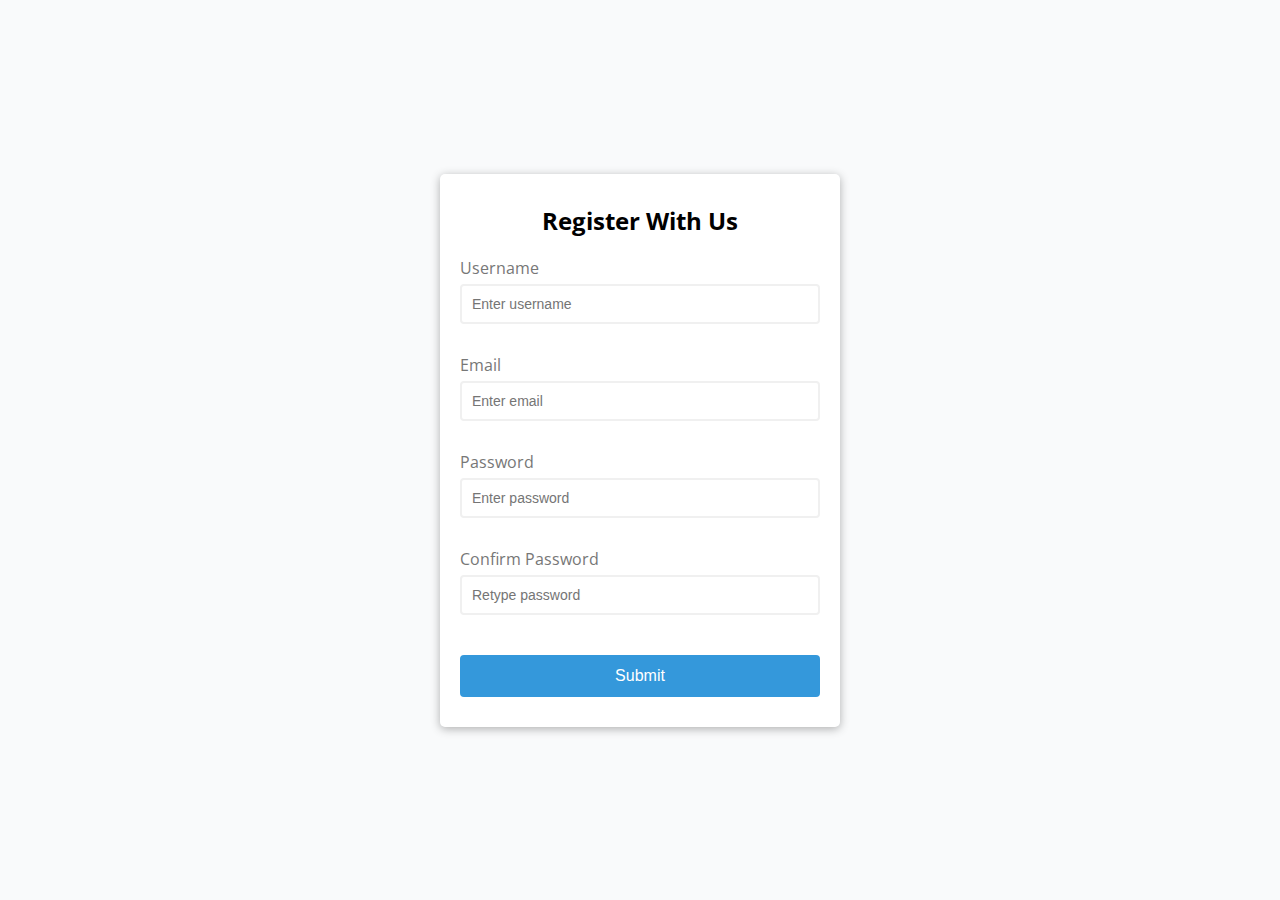
<file: 01-form-validator-intro-project/index.html>
<!DOCTYPE html>
<html lang="en">
	<head>
		<meta charset="UTF-8" />
		<meta http-equiv="X-UA-Compatible" content="IE=edge" />
		<meta name="viewport" content="width=device-width, initial-scale=1.0" />
        <link rel="stylesheet" href="./style.css">
		<title>Form Validator</title>
	</head>
	<body>
		<div class="container">
			<form action="" id="form" class="form">
				<h2>Register With Us</h2>
				<div class="form-control">
					<label for="username">Username</label>
					<input type="text" id="username" placeholder="Enter username" />
					<small>Error message</small>
				</div>
				<div class="form-control">
					<label for="email">Email</label>
					<input type="text" id="email" placeholder="Enter email" />
					<small>Error message</small>
				</div>
				<div class="form-control">
					<label for="password">Password</label>
					<input type="password" id="password" placeholder="Enter password" />
					<small>Error message</small>
				</div>
				<div class="form-control">
					<label for="password2">Confirm Password</label>
					<input type="password" id="Confirmation" placeholder="Retype password" />
					<small>Error message</small>
				</div>
				<button type="submit">Submit</button>
			</form>
		</div>
		<script src="script.js"></script>
	</body>
</html>
</file>
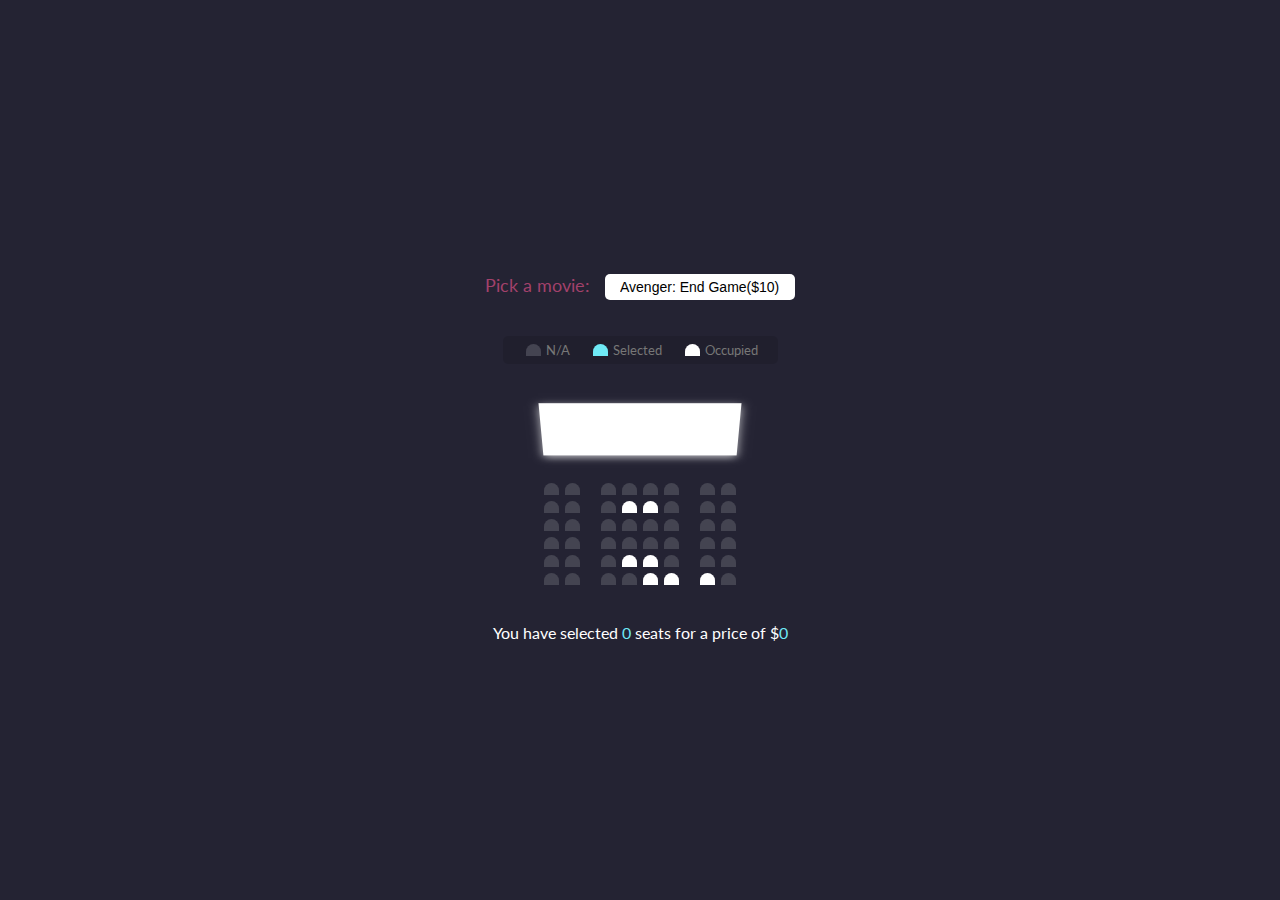
<file: 02-movie-seat-booking-dom/index.html>
<!DOCTYPE html>
<html lang="en">
	<head>
		<meta charset="UTF-8" />
		<meta http-equiv="X-UA-Compatible" content="IE=edge" />
		<meta name="viewport" content="width=device-width, initial-scale=1.0" />
		<link
			rel="stylesheet"
			href="https://cdnjs.cloudflare.com/ajax/libs/font-awesome/5.15.3/css/all.min.css"
			integrity="sha512-iBBXm8fW90+nuLcSKlbmrPcLa0OT92xO1BIsZ+ywDWZCvqsWgccV3gFoRBv0z+8dLJgyAHIhR35VZc2oM/gI1w=="
			crossorigin="anonymous"
			referrerpolicy="no-referrer"
		/>
		<link rel="stylesheet" href="style.css" />
		<title>Movie Seat Booking</title>
	</head>
	<body>
		<div class="movie-container">
			<label>Pick a movie: </label>
			<select id="movie">
				<option value="10">Avenger: End Game($10)</option>
				<option value="12">Joker ($12)</option>
				<option value="8">Toy Story ($8)</option>
				<option value="9">Game Theory ($9)</option>
			</select>
		</div>
		<ul class="showcase">
			<li>
				<div class="seat"></div>
				<small>N/A</small>
			</li>
			<li>
				<div class="seat selected"></div>
				<small>Selected</small>
			</li>
			<li>
				<div class="seat occupied"></div>
				<small>Occupied</small>
			</li>
		</ul>
		<div class="container">
			<div class="screen"></div>
			<div class="row">
				<div class="seat"></div>
				<div class="seat"></div>
				<div class="seat"></div>
				<div class="seat"></div>
				<div class="seat"></div>
				<div class="seat"></div>
				<div class="seat"></div>
				<div class="seat"></div>
			</div>
			<div class="row">
				<div class="seat"></div>
				<div class="seat"></div>
				<div class="seat"></div>
				<div class="seat occupied"></div>
				<div class="seat occupied"></div>
				<div class="seat"></div>
				<div class="seat"></div>
				<div class="seat"></div>
			</div>
			<div class="row">
				<div class="seat"></div>
				<div class="seat"></div>
				<div class="seat"></div>
				<div class="seat"></div>
				<div class="seat"></div>
				<div class="seat"></div>
				<div class="seat"></div>
				<div class="seat"></div>
			</div>
			<div class="row">
				<div class="seat"></div>
				<div class="seat"></div>
				<div class="seat"></div>
				<div class="seat"></div>
				<div class="seat"></div>
				<div class="seat"></div>
				<div class="seat"></div>
				<div class="seat"></div>
			</div>
			<div class="row">
				<div class="seat"></div>
				<div class="seat"></div>
				<div class="seat"></div>
				<div class="seat occupied"></div>
				<div class="seat occupied"></div>
				<div class="seat"></div>
				<div class="seat"></div>
				<div class="seat"></div>
			</div>
			<div class="row">
				<div class="seat"></div>
				<div class="seat"></div>
				<div class="seat"></div>
				<div class="seat"></div>
				<div class="seat occupied"></div>
				<div class="seat occupied"></div>
				<div class="seat occupied"></div>
				<div class="seat"></div>
			</div>
		</div>
		<p class="text">You have selected <span id="count">0</span> seats for a price of $<span id="total">0</span></p>
		<script src="script.js"></script>
	</body>
</html>
</file>
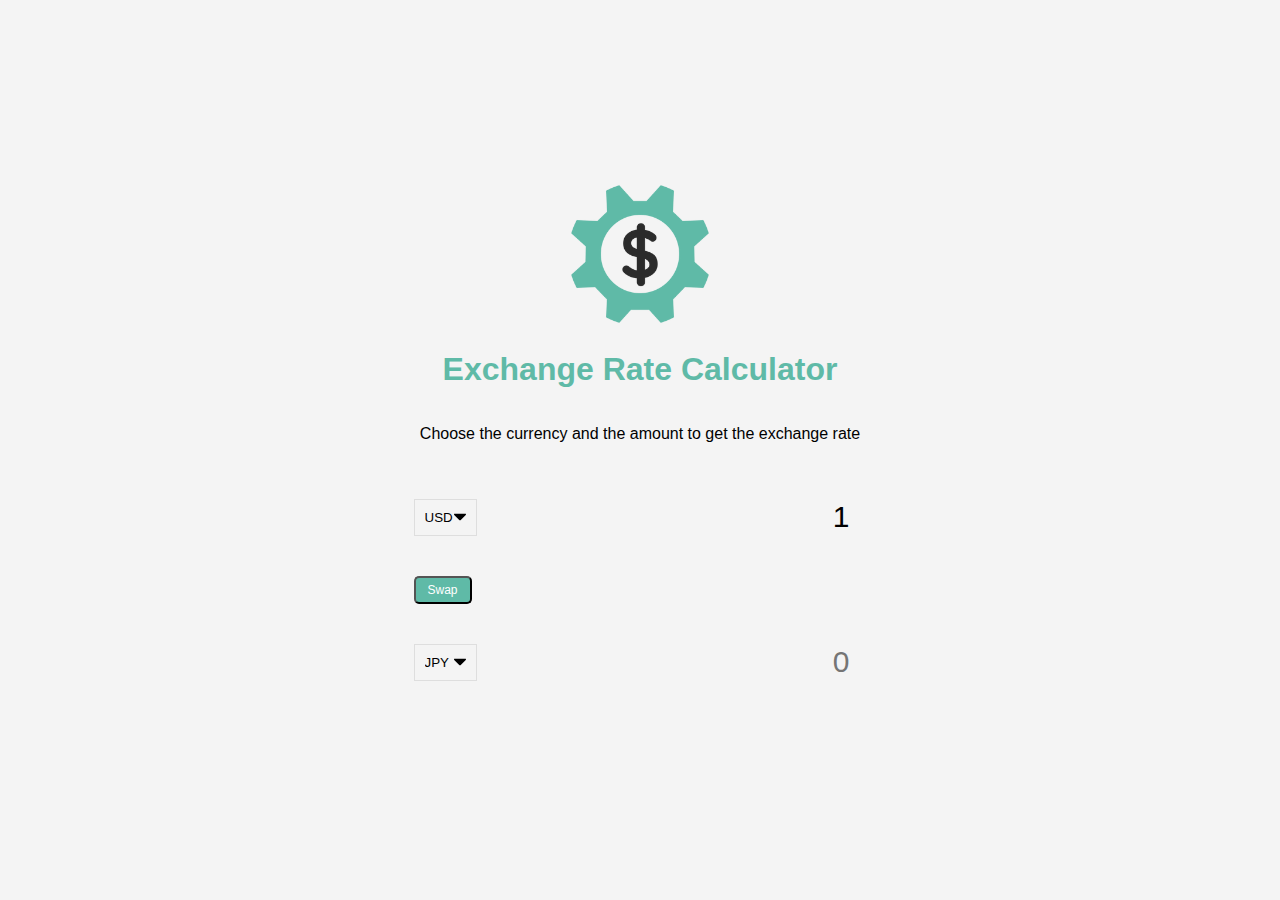
<file: 04-exchange-rate-calculator/index.html>
<!DOCTYPE html>
<html lang="en">
	<head>
		<meta charset="UTF-8" />
		<meta http-equiv="X-UA-Compatible" content="IE=edge" />
		<meta name="viewport" content="width=device-width, initial-scale=1.0" />
		<link rel="stylesheet" href="./style.css" />
		<title>Exchange Rates Calculator</title>
	</head>
	<body>
		<img src="img/money.png" alt="" class="money-img" />
		<h1>Exchange Rate Calculator</h1>
		<p>Choose the currency and the amount to get the exchange rate</p>
		<div class="container">
			<div class="currency">
				<select name="" id="currency-one">
					<option value="USD" selected>USD</option>
					<option value="JPY">JPY</option>
					<option value="KRW">KRW</option>
					<option value="MNT">MNT</option>
				</select>
				<input
					type="number"
					id="amount-one"
					placeholder="0"
					value="1"
				/>
			</div>
			<div class="swap-rate-container">
				<button class="btn" id="swap">Swap</button>
				<div class="rate" id="rate"></div>
			</div>

			<div class="currency">
				<select name="" id="currency-two">
					<option value="USD">USD</option>
					<option value="JPY" selected>JPY</option>
					<option value="KRW">KRW</option>
					<option value="MNT">MNT</option>
				</select>
				<input type="number" id="amount-two" placeholder="0" />
			</div>
		</div>

		<script src="script.js"></script>
	</body>
</html>
</file>
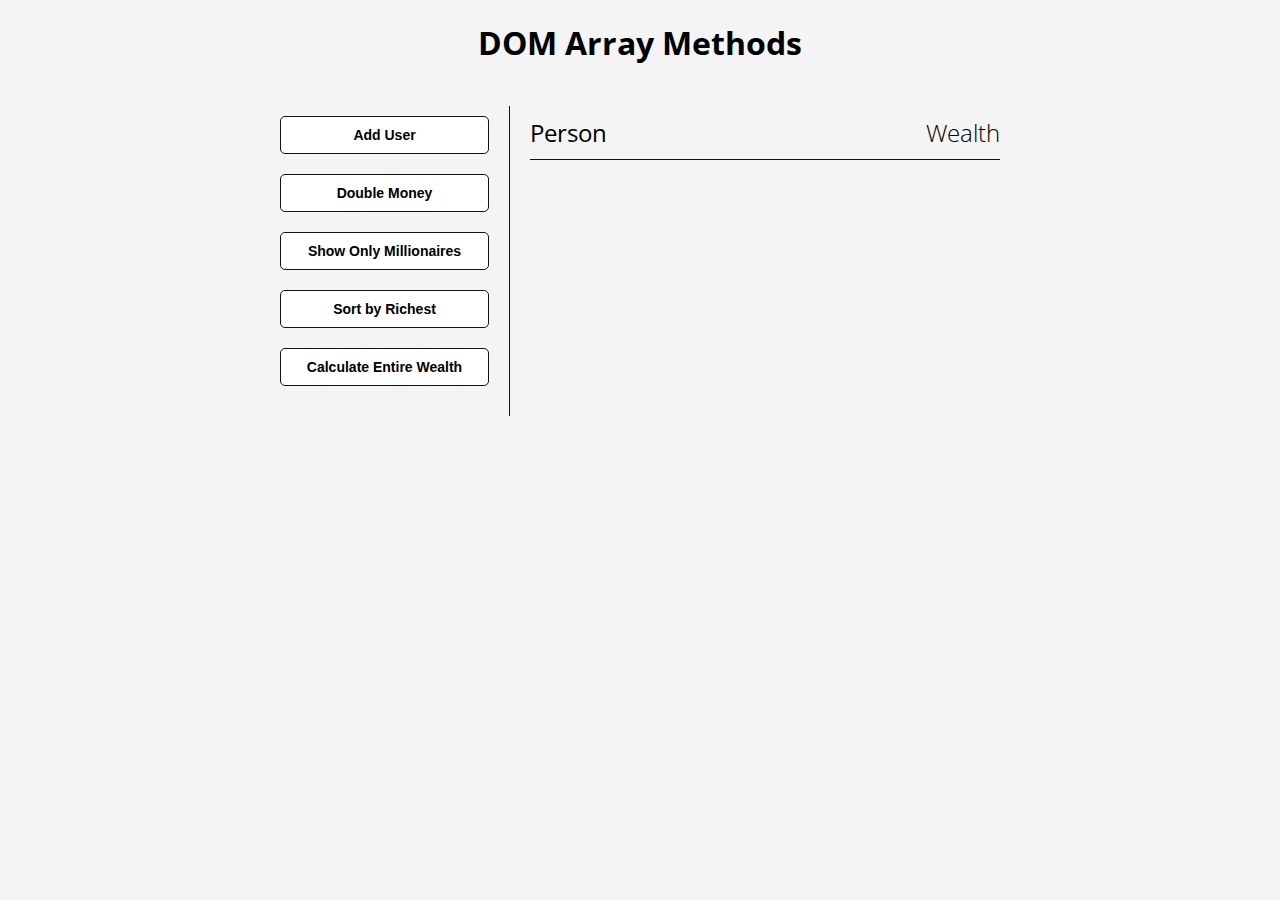
<file: 05-DOM-array-methods/index.html>
<!DOCTYPE html>
<html lang="en">
	<head>
		<meta charset="UTF-8" />
		<meta http-equiv="X-UA-Compatible" content="IE=edge" />
		<meta name="viewport" content="width=device-width, initial-scale=1.0" />
		<link rel="stylesheet" href="./style.css" />
		<title>DOM Array Methods</title>
	</head>
	<body>
		<h1>DOM Array Methods</h1>
		<div class="container">
			<aside>
				<button id="add-user">Add User</button>
				<button id="double">Double Money</button>
				<button id="show-millionaires">Show Only Millionaires</button>
				<button id="sort">Sort by Richest</button>
				<button id="calculate-wealth">Calculate Entire Wealth</button>
			</aside>

			<main id="main">
				<h2><strong>Person</strong> Wealth</h2>
			</main>
		</div>
		<script src="script.js"></script>
	</body>
</html>
</file>
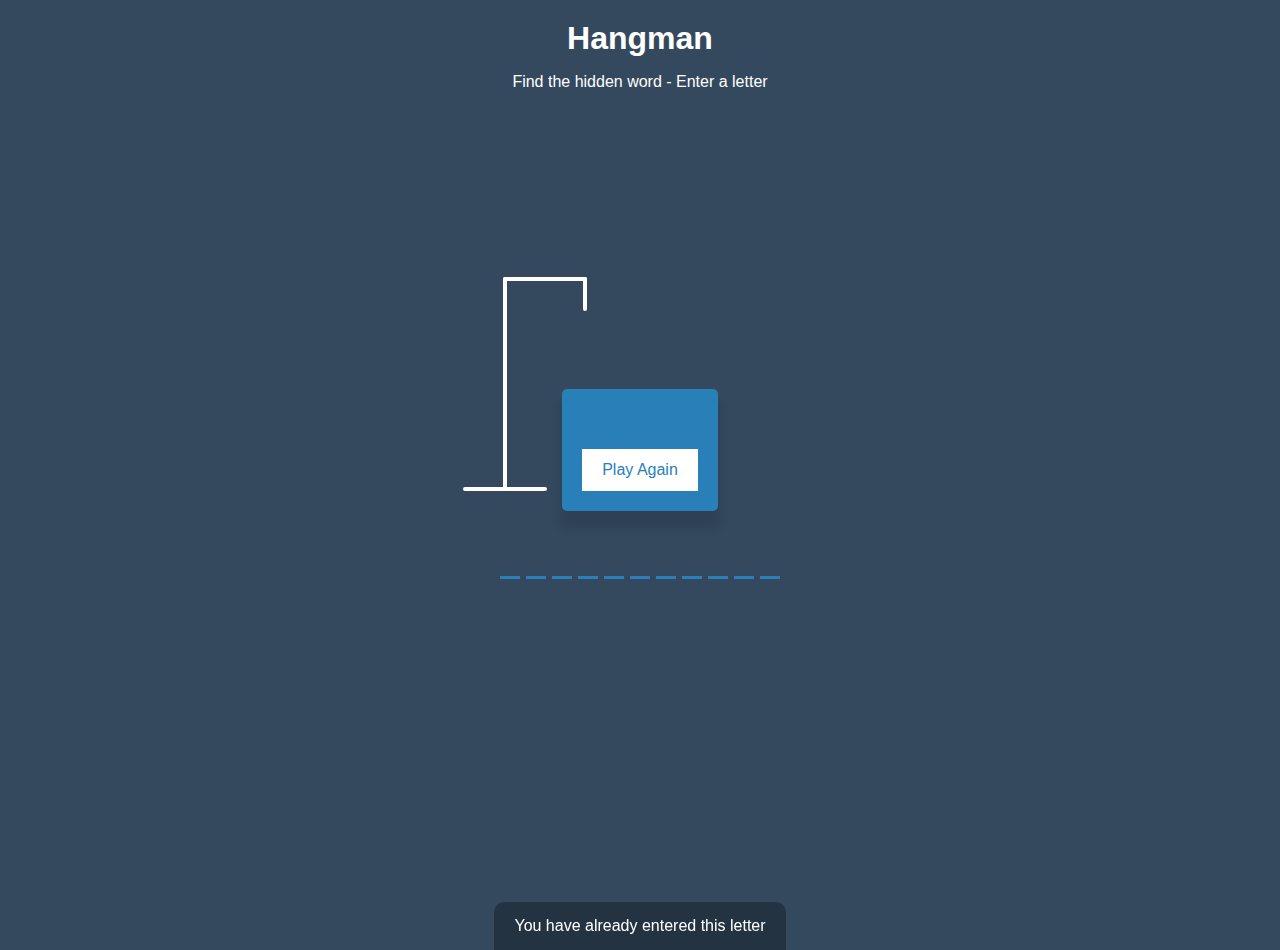
<file: 07-hangman-game/index.html>
<!DOCTYPE html>
<html lang="en">
	<head>
		<meta charset="UTF-8" />
		<meta name="viewport" content="width=device-width, initial-scale=1.0" />
		<meta http-equiv="X-UA-Compatible" content="ie=edge" />
		<link rel="stylesheet" href="style.css" />
		<title>Hangman</title>
	</head>
	<body>
		<h1>Hangman</h1>
		<p>Find the hidden word - Enter a letter</p>
		<div class="game-container">
			<svg height="250" width="200" class="figure-container">
				<!-- Rod -->
				<line x1="60" y1="20" x2="140" y2="20" />
				<line x1="140" y1="20" x2="140" y2="50" />
				<line x1="60" y1="20" x2="60" y2="230" />
				<line x1="20" y1="230" x2="100" y2="230" />

				<!-- Head -->
				<circle cx="140" cy="70" r="20" class="figure-part" />
				<!-- Body -->
				<line x1="140" y1="90" x2="140" y2="150" class="figure-part" />
				<!-- Arms -->
				<line x1="140" y1="120" x2="120" y2="100" class="figure-part" />
				<line x1="140" y1="120" x2="160" y2="100" class="figure-part" />
				<!-- Legs -->
				<line x1="140" y1="150" x2="120" y2="180" class="figure-part" />
				<line x1="140" y1="150" x2="160" y2="180" class="figure-part" />
			</svg>

			<div class="wrong-letters-container">
				<div id="wrong-letters"></div>
			</div>

			<div class="word" id="word"></div>
		</div>

		<!-- Container for final message -->
		<div class="popup-container" id="popup-container">
			<div class="popup">
				<h2 id="final-message"></h2>
				<h3 id="final-message-reveal-word"></h3>
				<button id="play-button">Play Again</button>
			</div>
		</div>

		<!-- Notification -->
		<div class="notification-container" id="notification-container">
			<p>You have already entered this letter</p>
		</div>

		<script src="script.js"></script>
	</body>
</html>
</file>
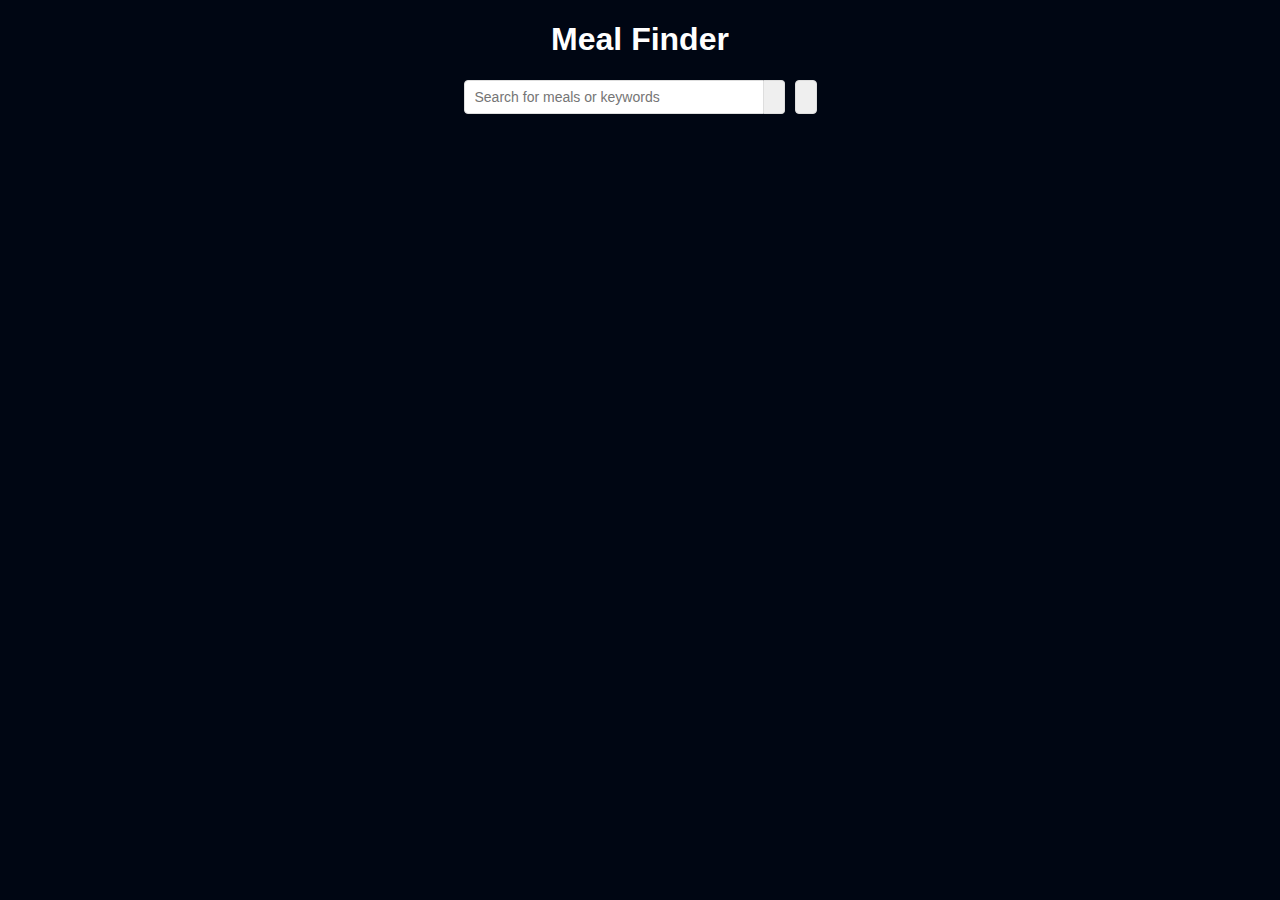
<file: 08-meal-finder/index.html>
<!DOCTYPE html>
<html lang="en">
	<head>
		<meta charset="UTF-8" />
		<meta http-equiv="X-UA-Compatible" content="IE=edge" />
		<meta name="viewport" content="width=device-width, initial-scale=1.0" />
		<link rel="stylesheet" href="./style.css" />
		<link
			rel="stylesheet"
			href="https://pro.fontawesome.com/releases/v5.10.0/css/all.css"
			integrity="sha384-AYmEC3Yw5cVb3ZcuHtOA93w35dYTsvhLPVnYs9eStHfGJvOvKxVfELGroGkvsg+p"
			crossorigin="anonymous"
		/>
		<title>Meal Finder</title>
	</head>
	<body>
		<div class="container">
			<h1>Meal Finder</h1>
			<div class="flex">
				<form class="flex" id="submit">
					<input
						type="text"
						id="search"
						placeholder="Search for meals or keywords"
					/>
					<button class="search-btn" type="submit">
						<i class="fas fa-search"></i>
					</button>
				</form>
				<button class="random-btn" id="random">
					<i class="fas fa-random"></i>
				</button>
			</div>
			<div id="result-heading"></div>
			<div id="meals" class="meals"></div>
			<div id="single-meal"></div>
		</div>
		<!-- Script -->
		<script src="script.js"></script>
	</body>
</html>
</file>
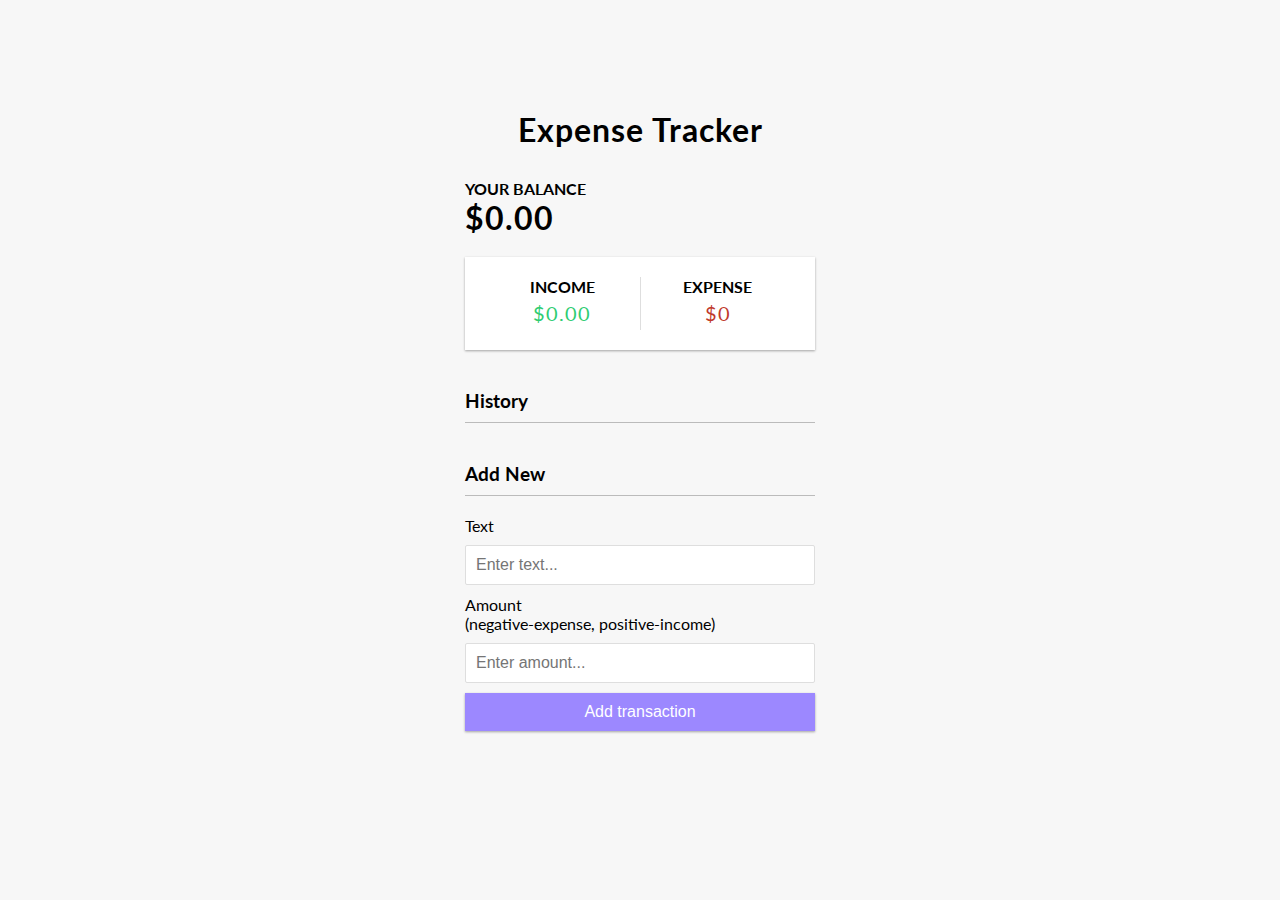
<file: 09-expense-tracker/index.html>
<!DOCTYPE html>
<html lang="en">
	<head>
		<meta charset="UTF-8" />
		<meta http-equiv="X-UA-Compatible" content="IE=edge" />
		<meta name="viewport" content="width=device-width, initial-scale=1.0" />
		<link rel="stylesheet" href="./style.css" />
		<title>Expense Tracker</title>
	</head>
	<body>
		<h1>Expense Tracker</h1>
		<div class="container">
			<h4>Your Balance</h4>
			<h1 id="balance">$0.00</h1>
			<div class="inc-exp-container">
				<div>
					<h4>Income</h4>
					<p id="money-plus" class="money plus">+$0.00</p>
				</div>
				<div>
					<h4>Expense</h4>
					<p id="money-minus" class="money minus">-$0.00</p>
				</div>
			</div>
			<h3>History</h3>
			<ul id="list" class="list">
				<!-- <li class="minus">
					Cash <span>-$400</span>
					<button class="delete-btn">x</button>
				</li> -->
			</ul>
			<h3>Add New</h3>
			<form id="form">
				<div class="form-control">
					<label for="text">Text</label>
					<input type="text" id="text" placeholder="Enter text..." />
				</div>
				<div class="form-control">
					<label for="amount"
						>Amount <br />
						(negative-expense, positive-income)</label
					>
					<input
						type="text"
						id="amount"
						placeholder="Enter amount..."
					/>
				</div>
				<button class="btn">Add transaction</button>
			</form>
		</div>
		<script src="script.js"></script>
	</body>
</html>
</file>
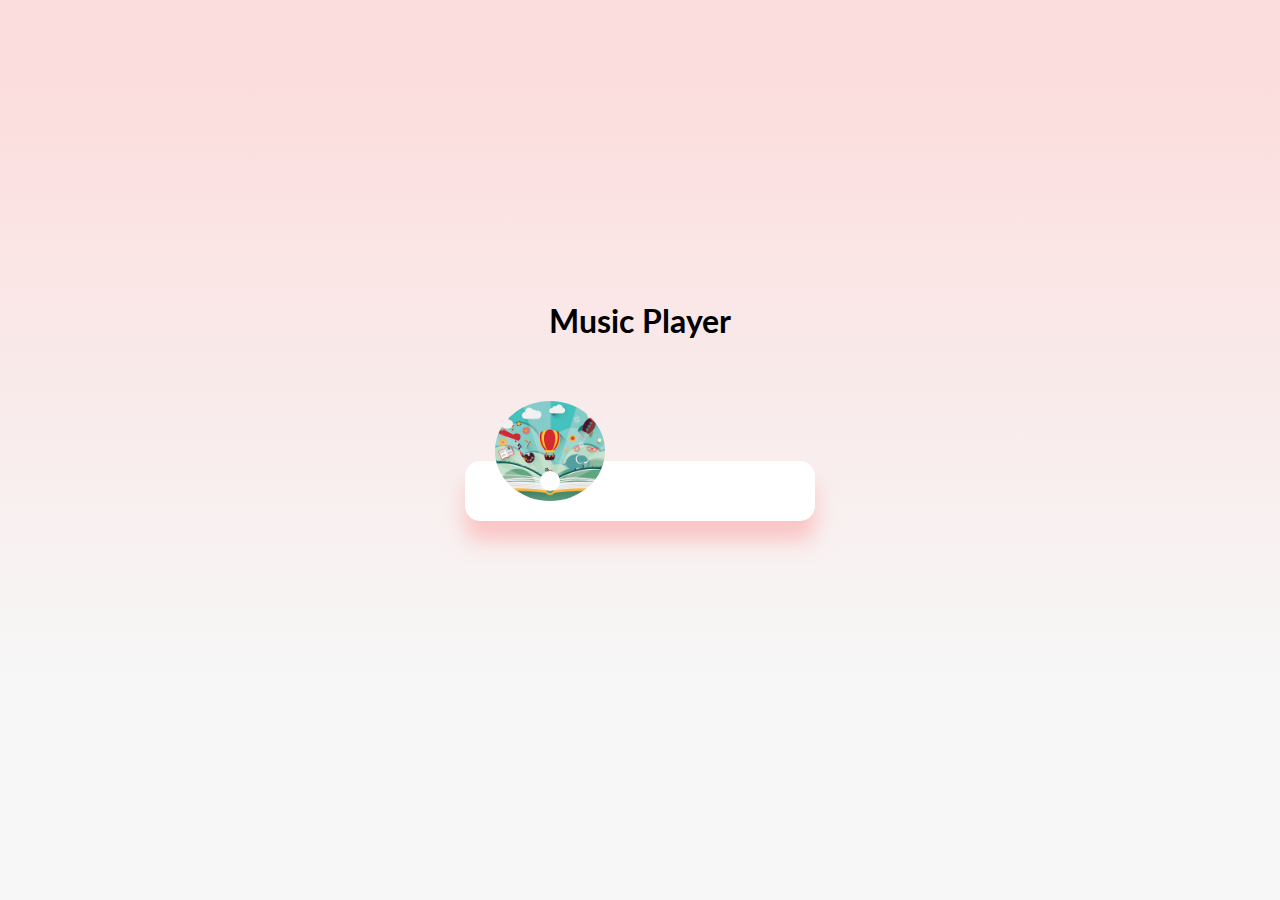
<file: 10-music-player/index.html>
<!DOCTYPE html>
<html lang="en">
	<head>
		<meta charset="UTF-8" />
		<meta http-equiv="X-UA-Compatible" content="IE=edge" />
		<meta name="viewport" content="width=device-width, initial-scale=1.0" />
		<link rel="stylesheet" href="./style.css" />
		<link
			rel="stylesheet"
			href="https://pro.fontawesome.com/releases/v5.10.0/css/all.css"
			integrity="sha384-AYmEC3Yw5cVb3ZcuHtOA93w35dYTsvhLPVnYs9eStHfGJvOvKxVfELGroGkvsg+p"
			crossorigin="anonymous"
		/>
		<title>Music Player</title>
	</head>
	<body>
		<h1>Music Player</h1>
		<div class="music-container" id="music-container">
			<div class="music-info">
				<h4 id="title"></h4>
				<div class="progress-container" id="progress-container">
					<div class="progress" id="progress"></div>
				</div>
			</div>
			<audio src="" id="audio"></audio>
			<div class="img-container">
				<img src="images/ukulele.jpg" alt="music-cover" id="cover" />
			</div>
			<div class="navigation">
				<button id="prev" class="action-btn">
					<i class="fas fa-backward"></i>
				</button>
				<button id="play" class="action-btn action-btn-big">
					<i class="fas fa-play"></i>
				</button>
				<button id="next" class="action-btn">
					<i class="fas fa-forward"></i>
				</button>
			</div>
		</div>
		<script src="script.js"></script>
	</body>
</html>
</file>
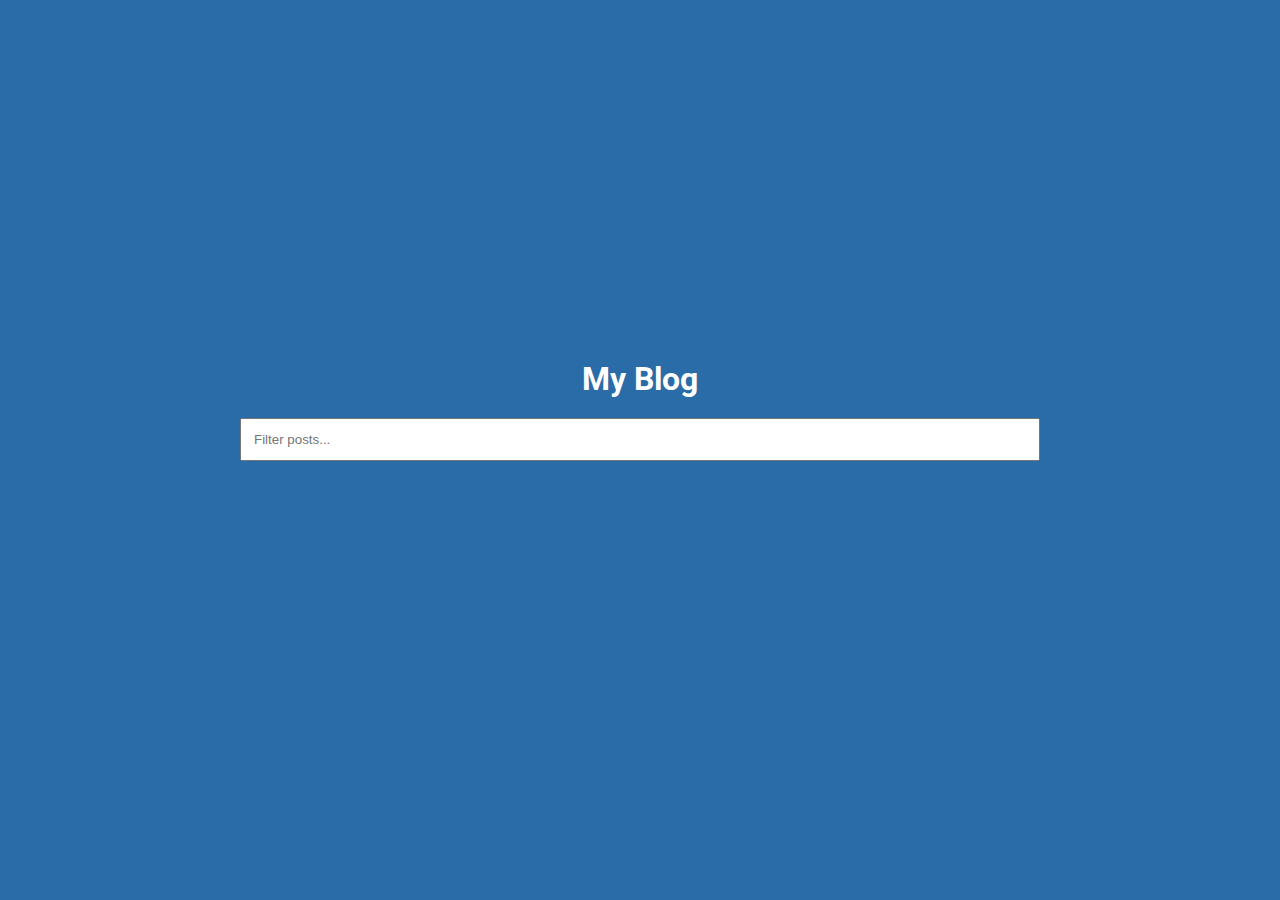
<file: 11-infinite-scroll/index.html>
<!DOCTYPE html>
<html lang="en">
	<head>
		<meta charset="UTF-8" />
		<meta http-equiv="X-UA-Compatible" content="IE=edge" />
		<meta name="viewport" content="width=device-width, initial-scale=1.0" />
		<link rel="stylesheet" href="./style.css" />
		<title>My Blog</title>
	</head>
	<body>
		<h1>My Blog</h1>
		<div class="filter-container">
			<input
				type="text"
				id="filter"
				class="filter"
				placeholder="Filter posts..."
			/>
		</div>
		<div id="posts-container"></div>
		<div class="loader">
			<div class="circle"></div>
			<div class="circle"></div>
			<div class="circle"></div>
		</div>
		<script src="script.js"></script>
	</body>
</html>
</file>
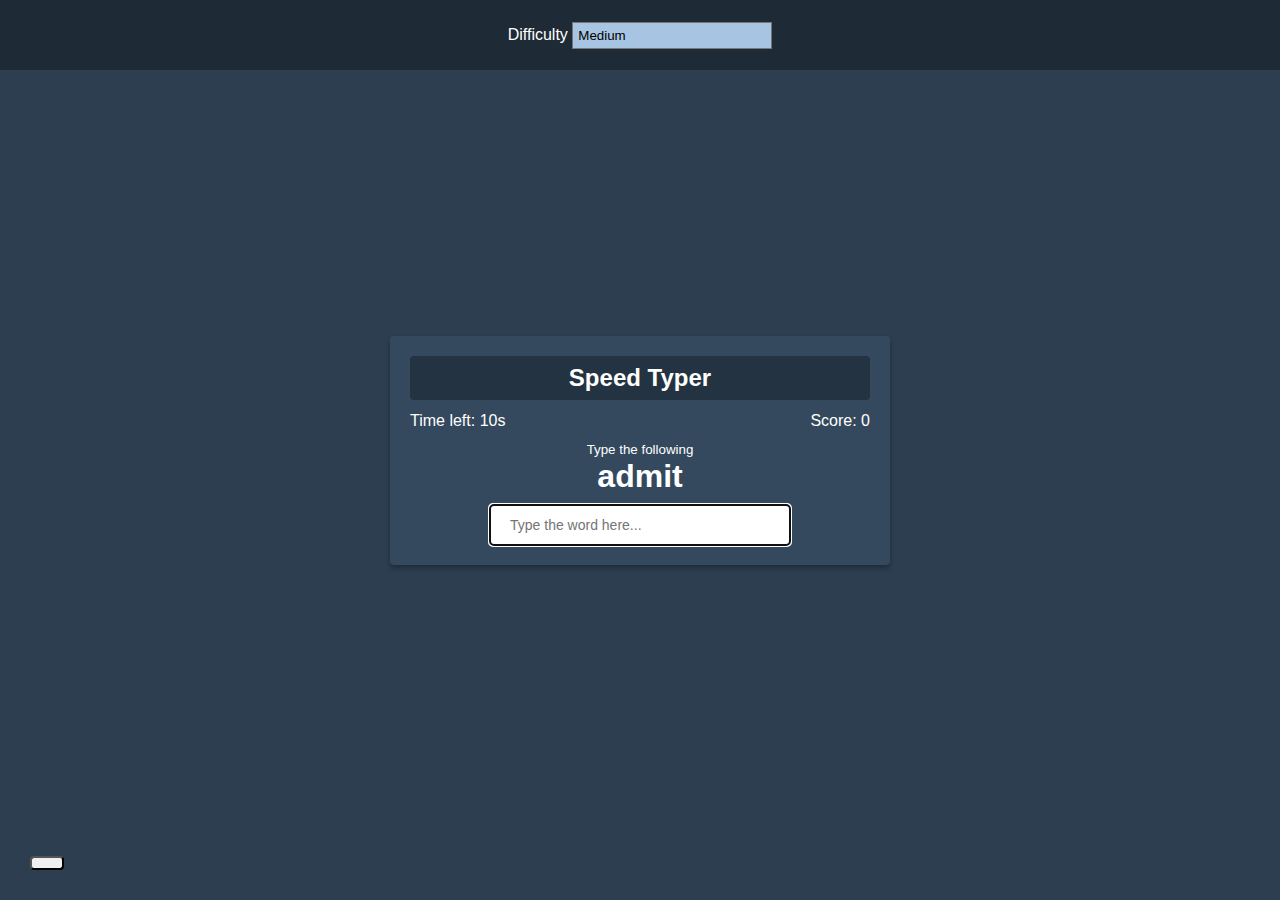
<file: 12-typing-game/index.html>
<!DOCTYPE html>
<html lang="en">
	<head>
		<meta charset="UTF-8" />
		<meta http-equiv="X-UA-Compatible" content="IE=edge" />
		<meta name="viewport" content="width=device-width, initial-scale=1.0" />
		<link rel="stylesheet" href="./style.css" />
		<link
			rel="stylesheet"
			href="https://pro.fontawesome.com/releases/v5.10.0/css/all.css"
			integrity="sha384-AYmEC3Yw5cVb3ZcuHtOA93w35dYTsvhLPVnYs9eStHfGJvOvKxVfELGroGkvsg+p"
			crossorigin="anonymous"
		/>
		<title>Typing Game</title>
	</head>
	<body>
		<button id="settings-btn" class="settings-btn">
			<i class="fas fa-cog"></i>
		</button>
		<div id="settings" class="settings">
			<form id="settings-form">
				<label for="difficulty">Difficulty</label>
				<select id="difficulty">
					<option value="easy">Easy</option>
					<option value="medium">Medium</option>
					<option value="hard">Hard</option>
				</select>
			</form>
		</div>
		<div class="container">
			<h2>Speed Typer</h2>
			<small>Type the following</small>
			<h1 id="word"></h1>
			<input
				type="text"
				id="text"
				autocomplete="off"
				placeholder="Type the word here..."
			/>
			<p class="time-container">Time left: <span id="time">10s</span></p>
			<p class="score-container">Score: <span id="score">0</span></p>
			<div id="end-game-container" class="end-game-container"></div>
		</div>
		<script src="script.js"></script>
	</body>
</html>
</file>
<file: 01-form-validator-intro-project/style.css>
@import url('https://fonts.googleapis.com/css2?family=Open+Sans&display=swap');


:root {
    --success-color: #2ecc71;
    --error-color: #e74c3c;
}


* {
    box-sizing: border-box;
}


body {
    background-color: #f9fafb;
    font-family: 'Open Sans', sans-serif;
    display: flex;
    align-items: center;
    justify-content: center;
    min-height: 100vh;
    margin: 0
}

.container {
    background-color: #fff;
    border-radius: 5px;
    box-shadow: 0 2px 10px rgba(0, 0, 0, 0.3);
    width: 400px;
}

h2 {
    text-align: center;
    margin: 0 0 20px;
}


.form {
    padding: 30px 20px;
}

.form-control {
    margin-bottom: 10px;
    padding-bottom: 20px;
    position: relative;
}


.form-control label {
    color: #777;
    display: block;
    margin-bottom: 5px;
}

.form-control input {
    border: 2px solid #f0f0f0;
    border-radius: 4px;
    display: block;
    width: 100%;
    padding: 10px;
    font-size: 14px;
}

.form-control input:focus {
    outline: 0;
    border-color: #777;

}

.form-control.success input {
    border-color: var(--success-color);
}

.form-control.error input {
    border-color: var(--error-color);
}

.form-control small {
    color: var(--error-color);
    position: absolute;
    bottom: 0;
    left: 0;
    visibility: hidden;
}

.form-control.error small {
    visibility: visible;
}

.form button {
    cursor: pointer;
    background-color: #3498db;
    border: 2px solid #3498db;
    border-radius: 4px;
    color: #fff;
    display: block;
    font-size: 16px;
    padding: 10px;
    margin-top: 20px;
    width: 100%;
}
</file>
<file: 02-movie-seat-booking-dom/style.css>
@import url('https://fonts.googleapis.com/css?family=Lato&display=swap');

* {
    box-sizing: border-box;
}

body {
    background-color: #242333;
    font-family: 'Lato',
        sans-serif;
    display: flex;
    flex-direction: column;
    align-items: center;
    justify-content: center;
    height: 100vh;
    overflow: hidden;
    margin: 0;
}

.movie-container {
    margin: 20px 0;
}

.movie-container select {
    background-color: #fff;
    border: 0;
    border-radius: 5px;
    font-size: 14px;
    margin-left: 10px;
    padding: 5px 15px;
    appearance: none;
    -moz-appearance: none;
    -webkit-appearance: none;
}

.seat {
    background-color: #444451;
    height: 12px;
    width: 15px;
    margin: 3px;
    border-top-left-radius: 10px;
    border-top-right-radius: 10px;
}


.seat.selected {
    background-color: #6feaf6;
}

.seat:nth-of-type(2) {
    margin-right: 18px;
}

.seat:nth-last-of-type(3) {
    margin-right: 18px;
}

.seat:not(.occupied):hover {
    cursor: pointer;
    transform: scale(1.2);

}


.showcase .seat:not(.occupied):hover {
    cursor: pointer;
    transform: scale(1.2);

}

.seat.occupied {
    background-color: #fff;
}

.showcase {
    background-color: rgba(0, 0, 0, 0.1);
    padding: 5px 10px;
    border-radius: 5px;
    color: #777;
    list-style-type: none;
    display: flex;
    justify-content: space-between;
}

.showcase li {
    display: flex;
    align-items: center;
    margin: 0 10px;
    justify-content: center;
}

.showcase li small {
    margin-left: 2px;
}

.row {
    display: flex
}

.text {
    color: #fff;
    margin: 5px 0;
}


p.text span {
    color: #6feaf6;
}

.screen {
    background-color: #fff;
    height: 70px;
    width: 100%;
    margin: 15px 0;
    transform: rotateX(-45deg);
    box-shadow: 0 3px 10px rgba(255, 255, 255, 0.7);
}

.container {
    perspective: 1000px;
    margin-bottom: 30px;
}

label {
    font-size: 18px;
    color: #A2416B
}
</file>
<file: 04-exchange-rate-calculator/style.css>
:root {
	--primary-color: #5fbaa7;
}

* {
	box-sizing: border-box;
}

body {
	background-color: #f4f4f4;
	display: flex;
	font-family: Arial, Helvetica, sans-serif;
	flex-direction: column;
	align-items: center;
	justify-content: center;
	height: 100vh;
	margin: 0;
	padding: 20px;
}

h1 {
	color: var(--primary-color);
}

p {
	text-align: center;
}

.btn {
	color: #fff;
	background-color: var(--primary-color);
	cursor: pointer;
	border-radius: 5px;
	font-size: 12px;
	padding: 5px 12px;
	outline: none;
}

.money-img {
	width: 150px;
}

.currency {
	padding: 40px 0;
	display: flex;
	align-items: center;
	justify-content: space-between;
}

.currency select {
	padding: 10px 20px 10px 10px;
	-moz-appearance: none;
	-webkit-appearance: none;
	appearance: none;
	border: 1px solid #dedede;
	background: transparent;
	background-image: url('data:image/svg+xml;charset=US-ASCII,%3Csvg%20xmlns%3D%22http%3A%2F%2Fwww.w3.org%2F2000%2Fsvg%22%20width%3D%22292.4%22%20height%3D%22292.4%22%3E%3Cpath%20fill%3D%22%20000002%22%20d%3D%22M287%2069.4a17.6%2017.6%200%200%200-13-5.4H18.4c-5%200-9.3%201.8-12.9%205.4A17.6%2017.6%200%200%200%200%2082.2c0%205%201.8%209.3%205.4%2012.9l128%20127.9c3.6%203.6%207.8%205.4%2012.8%205.4s9.2-1.8%2012.8-5.4L287%2095c3.5-3.5%205.4-7.8%205.4-12.8%200-5-1.9-9.2-5.5-12.8z%22%2F%3E%3C%2Fsvg%3E');
	background-position: right 10px top 50%, 0, 0;
	background-size: 12px auto, 100%;
	background-repeat: no-repeat;
}

.currency input {
	border: 0;
	background: transparent;
	font-size: 30px;
	text-align: right;
}

.swap-rate-container {
	display: flex;
	align-items: center;
	justify-content: space-between;
}

.rate {
	color: var(--primary-color);
	font-size: 14px;
	padding: 0 10px;
}

select:focus,
input:focus button:focus {
	outline: none;
}

@media (max-width: 600px) {
	.currency input {
		width: 200px;
	}
}
</file>
<file: 05-DOM-array-methods/style.css>
@import url('https://fonts.googleapis.com/css2?family=Open+Sans&display=swap');

* {
	box-sizing: border-box;
}

body {
	background: #f4f4f4;
	font-family: 'Open Sans', sans-serif;
	display: flex;
	flex-direction: column;
	align-items: center;
	min-height: 100vh;
	margin: 0;
}

.container {
	display: flex;
	padding: 20px;
	margin: 0 auto;
	max-width: 100%;
	width: 800px;
}

aside {
	padding: 10px 20px;
	width: 250px;
	border-right: 1px solid #111;
}

button {
	cursor: pointer;
	background-color: #fff;
	border: solid 1px #111;
	border-radius: 5px;
	display: block;
	width: 100%;
	padding: 10px;
	margin-bottom: 20px;
	font-weight: bold;
	font-size: 14px;
}

main {
	flex: 1;
	padding: 10px 20px;
}

h2 {
	border-bottom: 1px solid #111;
	padding-bottom: 10px;
	display: flex;
	justify-content: space-between;
	font-weight: 300;
	margin: 0 0 20px;
}

h3 {
	background-color: #fff;
	border-bottom: 1px solid #111;
	padding-bottom: 10px;
	padding: 10px;
	display: flex;
	justify-content: space-between;
	font-weight: 300;
	margin: 20px 0 0;
}

.person {
	display: flex;
	justify-content: space-between;
	font-size: 20px;
	margin-bottom: 10px;
}
</file>
<file: 07-hangman-game/style.css>
@import url('https://fonts.googleapis.com/css2?family=Open+Sans&display=swap');

* {
	box-sizing: border-box;
}

body {
	background-color: #34495e;
	color: #fff;
	font-family: Arial, Helvetica, sans-serif;
	display: flex;
	flex-direction: column;
	align-items: center;
	height: 80vh;
	margin: 0;
	overflow: hidden;
}

h1 {
	margin: 20px 0 0;
}

.game-container {
	padding: 20px 30px;
	position: relative;
	margin: auto;
	height: 350px;
	width: 450px;
}

.figure-container {
	fill: transparent;
	stroke: #fff;
	stroke-width: 4px;
	stroke-linecap: round;
}

.figure-part {
	display: none;
}

.wrong-letters-container {
	position: absolute;
	top: 20px;
	right: 20px;
	display: flex;
	flex-direction: column;
	text-align: right;
}

.wrong-letters-container {
	margin: 0 0 5px;
}

.wrong-letters-container span {
	font-size: 24px;
}

.word {
	display: flex;
	position: absolute;
	bottom: 10px;
	left: 50%;
	transform: translateX(-50%);
}

.letter {
	border-bottom: 3px solid #2980b9;
	display: inline-flex;
	font-size: 30px;
	align-items: center;
	justify-content: center;
	margin: 0 3px;
	height: 50px;
	width: 20px;
}

.popup-container {
	background-color: #rgba(0, 0, 0, 0.3);
	position: fixed;
	top: 0;
	bottom: 0;
	left: 0;
	right: 0;
	display: flex;
	/* display: none; */
	align-items: center;
	justify-content: center;
}

.popup {
	background-color: #2980b9;
	border-radius: 5px;
	box-shadow: 0 15px 10px 3px rgba(0, 0, 0, 0.1);
	padding: 20px;
	text-align: center;
}

.popup button {
	cursor: pointer;
	background-color: #fff;
	color: #2980b9;
	border: 0;
	margin-top: 20px;
	padding: 12px 20px;
	font-size: 16px;
}

.popup button:active {
	transform: scale(0.98);
}

.popup button:focus {
	outline: none;
}

.notification-container {
	background-color: rgba(0, 0, 0, 0.3);
	border-radius: 10px 10px 0 0;
	padding: 15px 20px;
	position: absolute;
	bottom: -50px;
	transition: transform 0.3s ease-in-out;
}

.notification-container p {
	margin: 0;
}

.notification-container.show {
	transform: translateY(-50px);
}
</file>
<file: 08-meal-finder/style.css>
@import url('https://fonts.googleapis.com/css2?family=Open+Sans&display=swap');

* {
	box-sizing: border-box;
}

body {
	background: #000613;
	color: #fff;
	font-family: Verdana, Geneva, Tahoma, sans-serif;
	margin: 0;
}

.container {
	margin: auto;
	max-width: 800px;
	display: flex;
	flex-direction: column;
	align-items: center;
	justify-content: center;
	text-align: center;
}

.flex {
	display: flex;
}

input,
button {
	border: 1px solid #dedede;
	border-top-left-radius: 4px;
	border-bottom-left-radius: 4px;
	font-size: 14px;
	padding: 8px 10px;
	margin: 0;
}

input[type='text'] {
	width: 300px;
}

.search-btn {
	cursor: pointer;
	border-left: 0;
	border-radius: 0;
	border-top-right-radius: 4px;
	border-bottom-right-radius: 4px;
}

.random-btn {
	cursor: pointer;
	margin-left: 10px;
	border-top-right-radius: 4px;
	border-bottom-right-radius: 4px;
}

.meals {
	display: grid;
	grid-template-columns: repeat(4, 1fr);
	grid-gap: 20px;
	margin-top: 20px;
}

.meal {
	cursor: pointer;
	position: relative;
	height: 180px;
	width: 180px;
	text-align: center;
}

.meal img {
	width: 100%;
	height: 100%;
	border: 4px #fff solid;
	border-radius: 2px;
}

.meal-info {
	position: absolute;
	top: 0;
	left: 0;
	height: 100%;
	width: 100%;
	background-color: rgba(0, 0, 0, 0.7);
	display: flex;
	align-items: center;
	justify-content: center;
	transition: opacity 0.2s ease-in;
	opacity: 0;
}

.meal:hover .meal-info {
	opacity: 1;
}

.single-meal {
	margin: 30px auto;
	width: 70%;
}

.single-meal img {
	width: 300px;
	margin: 15px;
	border: 4px #fff solid;
	border-radius: 2px;
}

.single-meal-info {
	margin: 20px;
	padding: 10px;
	border: 2px #e09850 dashed;
	border-radius: 5px;
}

.single-meal p {
	margin: 0;
	letter-spacing: 0.5px;
	line-height: 1.5;
}

.single-meal ul {
	padding-left: 0;
	list-style-type: none;
}

.single-meal ul li {
	border: 1px solid #ededed;
	border-radius: 5px;
	background-color: #fff;
	display: inline;
	color: #2d2013;
	font-size: 12px;
	font-weight: bold;
	margin: 5px;
}

@media (max-width: 800px) {
	.meals {
		grid-template-columns: repeat(3, 1fr);
	}
}
@media (max-width: 700px) {
	.meals {
		grid-template-columns: repeat(2, 1fr);
	}

	.meal {
		height: 200px;
		width: 200px;
	}
}
@media (max-width: 500px) {
	input[type='text'] {
		width: 100%;
	}
	.meals {
		grid-template-columns: 1fr;
	}

	.meal {
		height: 300px;
		width: 300px;
	}
}
</file>
<file: 09-expense-tracker/style.css>
@import url('https://fonts.googleapis.com/css2?family=Lato&display=swap');

:root {
	--box-shadow: 0 1px 3px rgba(0, 0, 0, 0.12), 0 1px 2px rgba(0, 0, 0, 0.24);
}

* {
	box-sizing: border-box;
}

body {
	background-color: #f7f7f7;
	display: flex;
	flex-direction: column;
	align-items: center;
	justify-content: center;
	min-height: 100vh;
	margin: 0;
	font-family: Lato;
}

.container {
	margin: 30px auto;
	width: 350px;
}

h1 {
	letter-spacing: 1px;
	margin: 0;
}

h3 {
	border-bottom: 1px solid #bbb;
	padding-bottom: 10px;
	margin: 40px 0 10px;
}

h4 {
	margin: 0;
	text-transform: uppercase;
}

.inc-exp-container {
	background-color: #fff;
	box-shadow: var(--box-shadow);
	padding: 20px;
	display: flex;
	justify-content: space-between;
	margin: 20px 0;
}

.inc-exp-container > div {
	flex: 1;
	text-align: center;
}

.inc-exp-container > div:first-of-type {
	border-right: 1px solid #dedede;
}

.money {
	font-size: 20px;
	letter-spacing: 1px;
	margin: 5px 0;
}

.money.plus {
	color: #2ecc71;
}

.money.minus {
	color: #c0392b;
}

label {
	display: inline-block;
	margin: 10px 0;
}

input[type='text'],
input[type='number'] {
	border: 1px solid #dedede;
	border-radius: 2px;
	display: block;
	font-size: 16px;
	padding: 10px;
	width: 100%;
}

.btn {
	cursor: pointer;
	background-color: #9c88ff;
	box-shadow: var(--box-shadow);
	color: #fff;
	border: 0;
	display: block;
	font-size: 16px;
	margin: 10px 0 30px;
	padding: 10px;
	width: 100%;
}

.btn:focus,
.delete-btn:focus {
	outline: 0;
}

.list {
	list-style-type: none;
	padding: 0;
	margin-bottom: 40px;
}

.list li {
	background-color: #fff;
	box-shadow: var(--box-shadow);
	color: #333;
	display: flex;
	justify-content: space-between;
	position: relative;
	padding: 10px;
	margin: 10px 0;
}

.list li.plus {
	border-right: 5px solid #2ecc71;
}

.list li.minus {
	border-right: 5px solid #c0392b;
}

.delete-btn {
	cursor: pointer;
	background-color: #e74c3c;
	border: 0;
	color: #fff;
	font-size: 20px;
	line-height: 20px;
	padding: 2px 5px;
	position: absolute;
	left: 0;
	transform: translate(-100%, -10%);
	opacity: 0;
	transition: opacity 0.3s ease;
}

.list li:hover .delete-btn {
	opacity: 1;
}
</file>
<file: 10-music-player/style.css>
@import url('https://fonts.googleapis.com/css2?family=Lato&display=swap');

* {
	box-sizing: border-box;
}

body {
	background-image: linear-gradient(
		0deg,
		rgba(247, 247, 247, 1) 23.8%,
		rgba(252, 221, 221, 1) 92%
	);
	height: 100vh;
	display: flex;
	flex-direction: column;
	justify-content: center;
	align-items: center;
	font-family: Lato, sans-serif;
	margin: 0;
}

.music-container {
	background-color: white;
	border-radius: 15px;
	box-shadow: 0 20px 20px 0 rgba(252, 169, 169, 0.6);
	display: flex;
	padding: 20px 30px;
	position: relative;
	margin: 100px 0;
	z-index: 10;
}

.img-container {
	position: relative;
	width: 110px;
}

.img-container::after {
	content: '';
	background-color: #fff;
	border-radius: 50%;
	position: absolute;
	bottom: 100%;
	left: 50%;
	width: 20px;
	height: 20px;
	transform: translate(-50%, 50%);
}

.img-container img {
	border-radius: 50%;
	object-fit: cover;
	height: 100px;
	width: inherit;
	position: absolute;
	bottom: 0;
	left: 0;
	animation: rotate 3s linear infinite;
	animation-play-state: paused;
}

.music-container.play .img-container img {
	animation-play-state: running;
}

@keyframes rotate {
	from {
		transform: rotate(0deg);
	}
	to {
		transform: rotate(360deg);
	}
}

.navigation {
	display: flex;
	align-items: center;
	justify-content: center;
	z-index: 1;
}

.action-btn {
	background-color: white;
	border: 0;
	color: #dfdbdf;
	font-size: 20px;
	cursor: pointer;
	padding: 10px;
	margin: 0 20px;
}

.action-btn.action-btn-big {
	color: #cdc2d0;
	font-size: 30px;
}

.action:btn:focus {
	outline: none;
}

.music-info {
	background-color: rgba(255, 255, 255, 0.5);
	border-radius: 15px 15px 0 0;
	position: absolute;
	top: 0;
	left: 20px;
	width: calc(100% - 40px);
	padding: 10px 10px 10px 150px;
	top: 0;
	opacity: 0;
	transform: translateY(0%);
	transition: transform 0.3s ease-in, opacity 0.3s ease-in;
}

.music-container.play .music-info {
	opacity: 1;
	transform: translateY(-100%);
}

.music-info h4 {
	margin: 0;
}

.progress-container {
	background: white;
	border-radius: 5px;
	cursor: pointer;
	margin: 10px 0;
	height: 4px;
	width: 100%;
}

.progress {
	container-player: #fed8aa;
	border-radius: 5px;
	width: 100px;
}
</file>
<file: 11-infinite-scroll/style.css>
@import url('https://fonts.googleapis.com/css2?family=Roboto&display=swap');

* {
	box-sizing: border-box;
}

body {
	background-color: #296ca8;
	color: #fff;
	font-family: 'Roboto', sans-serif;
	display: flex;
	flex-direction: column;
	align-items: center;
	justify-content: center;
	min-height: 100vh;
	margin: 0;
	padding-bottom: 100px;
}

h1 {
	margin-bottom: 0;
	text-align: center;
}

.filter-container {
	margin-top: 20px;
	width: 80vw;
	max-width: 800px;
}

.filter {
	width: 100%;
	padding: 12px;
}

.post {
	position: relative;
	background-color: #4992d3;
	box-shadow: 0 2px 4px rgba(0, 0, 0, 0.3);
	border-radius: 3px;
	padding: 20px;
	margin: 40px 0;
	display: flex;
	width: 80vw;
	max-width: 800px;
}

.post .post-title {
	margin: 0;
}

.post .post-body {
	margin: 15px 0 0;
	line-height: 1.3;
}

.post .post-info {
	margin-left: 20px;
}

.post .number {
	position: absolute;
	top: -15px;
	left: -15px;
	font-size: 15px;
	width: 40px;
	height: 40px;
	border-radius: 50%;
	background: white;
	color: #296ca8;
	display: flex;
	align-items: center;
	justify-content: center;
	padding: 7px 10px;
}

.loader {
	opacity: 0;
	display: flex;
	position: fixed;
	bottom: 50px;
	transition: opacity 0.3s ease-in;
}

.loader.show {
	opacity: 1;
}

.circle {
	/*  */
	background-color: #fff;
	width: 10px;
	height: 10px;
	border-radius: 50%;
	margin: 5px;
	animation: bounce 0.5s ease-in infinite;
}

.circle:nth-of-type(2) {
	animation-delay: 0.1s;
}

.circle:nth-of-type(3) {
	animation-delay: 0.2s;
}

@keyframes bounce {
	0%,
	100% {
		transform: translateY(0);
	}
	50% {
		transform: translateY(-10px);
	}
}
</file>
<file: 12-typing-game/style.css>
@import url('https://fonts.googleapis.com/css2?family=Open+Sans&display=swap');
* {
	box-sizing: border-box;
}

body {
	background-color: #2c3e50;
	display: flex;
	align-items: center;
	justify-content: center;
	min-height: 100vh;
	margin: 0;
	font-family: Verdana, Geneva, Tahoma, sans-serif;
}

button {
	cursor: pointer;
	font-size: 14px;
	border-radius: 4px;
	padding: 5px 15px;
}

select {
	width: 200px;
	padding: 5px;
	appearance: none;
	-webkit-appearance: none;
	-moz-appearance: none;
	border-radius: 0;
	background-color: #a7c5e3;
}

select:focus,
button:focus {
	outline: 0;
}

.settings-btn {
	position: absolute;
	bottom: 30px;
	left: 30px;
}

.settings {
	position: absolute;
	top: 0;
	left: 0;
	width: 100%;
	background-color: rgba(0, 0, 0, 0.3);
	height: 70px;
	color: #fff;
	display: flex;
	align-items: center;
	justify-content: center;
	transform: translateY(0);
	transition: transform 0.3s ease-in-out;
}

.settings.hide {
	transform: translateY(-100%);
}

.container {
	background-color: #34495e;
	padding: 20px;
	border-radius: 4px;
	box-shadow: 0 3px 5px rgba(0, 0, 0, 0.3);
	color: #fff;
	position: relative;
	text-align: center;
	width: 500px;
}

h2 {
	background-color: rgba(0, 0, 0, 0.3);
	padding: 8px;
	border-radius: 4px;
	margin: 0 0 40px;
}

h1 {
	margin: 0;
}

input {
	border: 0;
	border-radius: 4px;
	font-size: 14px;
	width: 300px;
	padding: 12px 20px;
	margin-top: 10px;
}

.score-container {
	position: absolute;
	top: 60px;
	right: 20px;
}

.time-container {
	position: absolute;
	top: 60px;
	left: 20px;
}

.end-game-container {
	background-color: inherit;
	display: none;
	align-items: center;
	justify-content: center;
	flex-direction: column;
	position: absolute;
	top: 0;
	left: 0;
	width: 100%;
	height: 100%;
	z-index: 1;
}
</file>
